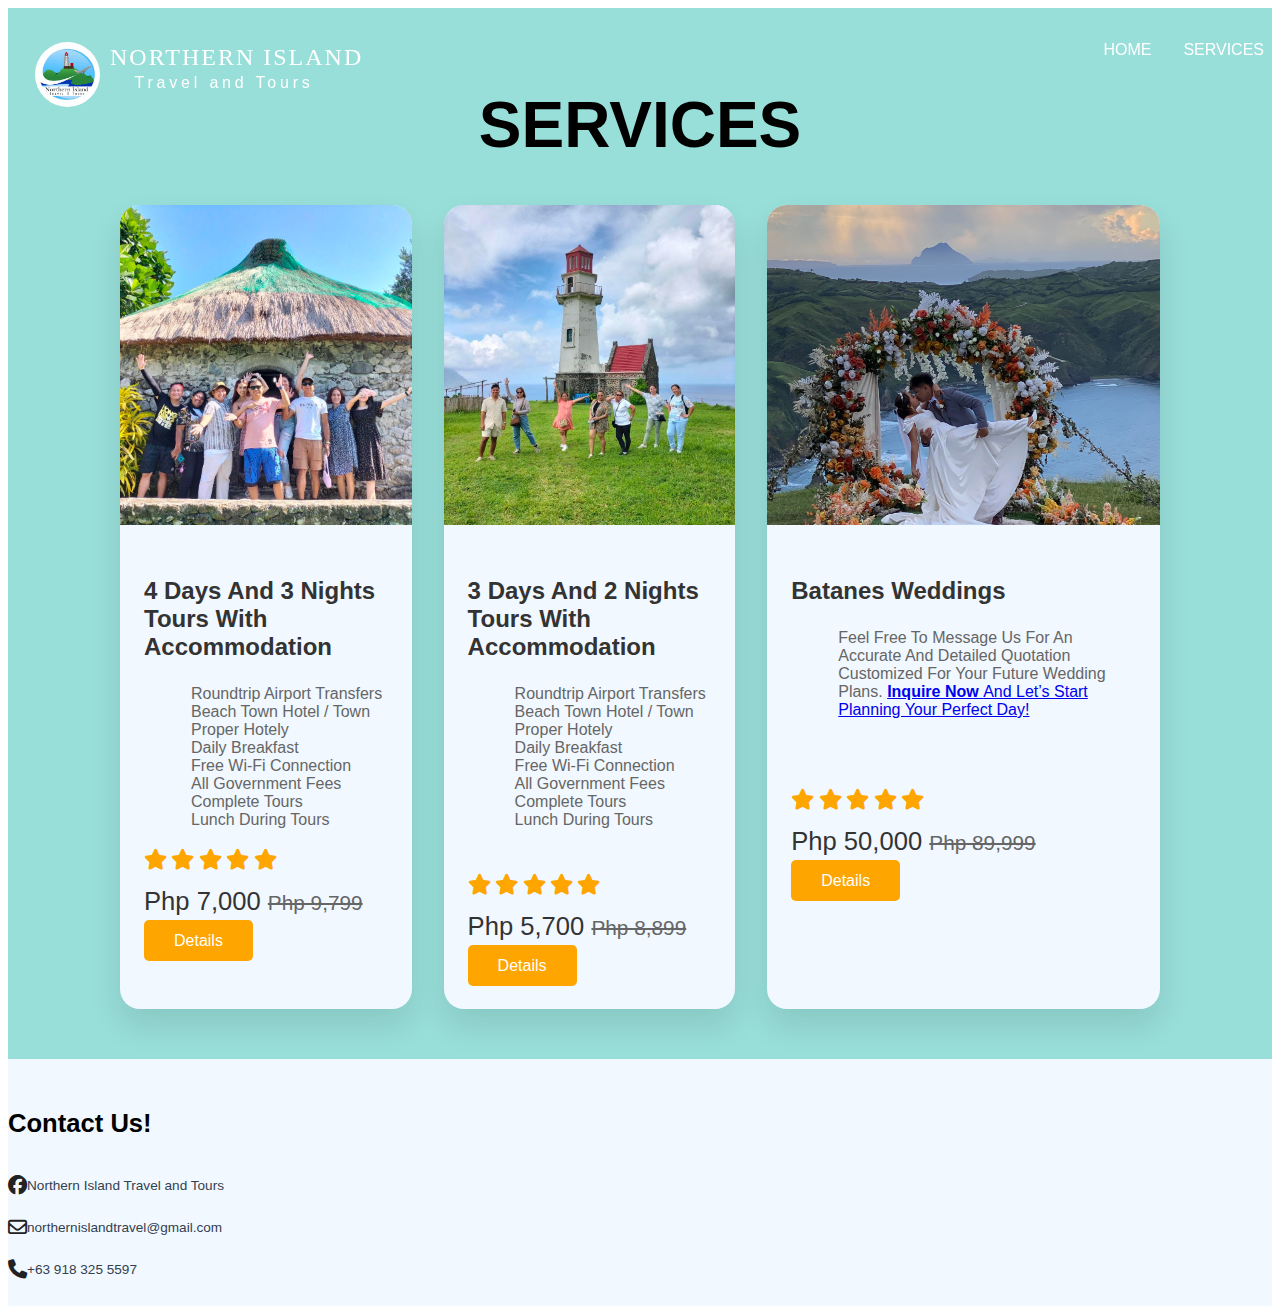
<file: services.html>
<!DOCTYPE html>
<html lang="en">

<head>
    <meta charset="UTF-8" />
    <meta name="viewport" content="width=device-width, initial-scale=1.0" />
    <title>Visit Batanes</title>
    <link rel="stylesheet" href="css/navbar.css" />
    <link rel="stylesheet" href="css/services.css" />
    <link rel="stylesheet" href="css/footer.css">

    <script src="navbar.js" defer></script>
    
    <link rel="stylesheet" href="https://cdnjs.cloudflare.com/ajax/libs/font-awesome/6.5.1/css/all.min.css" />
    <link rel="stylesheet" href="https://cdn.jsdelivr.net/npm/swiper@11/swiper-bundle.min.css" />

</head>

<body>
    <nav class="navbar" id="header">
        <div class="navbar-brand">
            <img src="assets/Updates/northern-logo.jpeg" alt="logo"
                class="logo">
            <div class="brand-title">
                <h1>NORTHERN ISLAND</h1>
                <p class="tat">Travel and Tours</p>
            </div>
        </div>

        <a href="#" class="toggle-button">
            <span class="bar"></span>
            <span class="bar"></span>
            <span class="bar"></span>
        </a>
        <div class="navbar-links">
            <ul>
                <li><a href="index.html" class="navbtn">HOME</a></li>
                <li><a href="services.html" class="navbtn">SERVICES</a></li>
                
                
            </ul>
        </div>
    </nav>

    <!-- services Section Starts -->
    <section class="packages">

        <h1 class="package-title" style="margin-top: 0px;">services</h1>

        <div class="box-container" id="blur">

            <div class="box" >
                <img src="assets/Updates/4d3n.jpg" alt="Prenup Couple">
                <div class="package-content">
                    <h3>4 Days and 3 Nights Tours with Accommodation</h3>

                    <ul class="description">
                        <li>Roundtrip Airport Transfers</li>
                        <li>beach town hotel / Town Proper Hotely</li>
                        <li>daily breakfast</li>
                        <li>free wi-fi connection</li>
                        <li>All Government Fees</li>
                        <li>Complete Tours</li>
                        <li>Lunch During Tours</li>
                    </ul>

                    <div class="align1">
                        <div class="stars">
                            <i class="fas fa-star"></i>
                            <i class="fas fa-star"></i>
                            <i class="fas fa-star"></i>
                            <i class="fas fa-star"></i>
                            <i class="fas fa-star"></i>
                        </div>
                        <div class="price">Php 7,000 <span> Php 9,799</span></div>
                        <a class="details" onclick="toggle()">details</a>
                    </div>
                </div>
            </div>


            <div class="box">
                <img src="assets/Updates/3d2n.jpg" alt="Tres Marias">
                <div class="package-content">
                    <h3>3 Days and 2 Nights Tours with Accommodation</h3>

                    <ul class="description">
                        <li>Roundtrip Airport Transfers</li>
                        <li>beach town hotel / Town Proper Hotely</li>
                        <li>daily breakfast</li>
                        <li>free wi-fi connection</li>
                        <li>All Government Fees</li>
                        <li>Complete Tours</li>
                        <li>Lunch During Tours</li>
                    </ul>

                    <div class="align2">
                        <div class="stars">
                            <i class="fas fa-star"></i>
                            <i class="fas fa-star"></i>
                            <i class="fas fa-star"></i>
                            <i class="fas fa-star"></i>
                            <i class="fas fa-star"></i>
                        </div>
                        <div class="price">Php 5,700 <span> Php 8,899</span></div>
                        <a class="details" onclick="toggle()">details</a>
                    </div>
                </div>
            </div>

            <div class="box">
                <img src="assets/Updates/wedding.jpg" alt="Family Picture">
                <div class="package-content">
                    <h3>Batanes Weddings</h3>

                    <ul class="description">
                        <li>Feel free to message us for an accurate  and detailed quotation <br> customized for your  future wedding plans.
                        <a href="https://www.facebook.com/northernislandtravelandtours"><b>Inquire now </b>and let’s start planning your perfect day!</a> </li>
                    </ul>

                    <div class="align3">
                        <div class="stars">
                            <i class="fas fa-star"></i>
                            <i class="fas fa-star"></i>
                            <i class="fas fa-star"></i>
                            <i class="fas fa-star"></i>
                            <i class="fas fa-star"></i>
                        </div>
                       <div class="price">Php 50,000 <span> Php 89,999</span></div> 
                        <a class="details" onclick="toggle()">details</a>
                    </div>
                </div>
            </div>
        </div>


        <!-------------Popup Starts----------->
        <div>
            <div class="popup-content" id="popup">
                <a class="package-btn" onclick="toggle()">&times;</a>

                <div class="popup-details">

                    <h3>Inclusion For Tours and Accommodation</h3>
                    <ul>
                        <li>airport transfer round-trip</li>
                        <li>batan north tour</li>
                        <li>batan south tour</li>
                        <li>sabtang island tour</li>
                        <li>lunch during tours</li>
                        <li>all government fees</li>
                        <li>san vicente port service RT</li>
                        <li>boat fare roundtip</li>
                        <li>Municipal fee</li>
                        <li>Registration at tourist sabtang</li>
                        <li>tour guide and Driver</li>
                        <li>cogon tourist tricycle (1-2 Person)</li>
                        <li>Ac Van Service (3-12 Person)</li>
                    </ul>
                </div>
                <a class="seemore" href="package.html" style="font-size: 16px; color: white;">see More</a>

                <script type="text/javascript">
                    function toggle() {
                        var blur = document.getElementById('blur');
                        blur.classList.toggle('active')
                        var popup = document.getElementById('popup');
                        popup.classList.toggle('active')
                    }
                </script>
            </div>

        </div>


        <!--------------Popup Ends------------->
    </section>

    
    <!-- Services Section Ends -->

    <!---------------------------- footer -------------------------------->
    <footer class="grid footer" style="margin-top: 0px;">
        <span class="connect">
          <h3>Contact Us!</h3>
          <div class="contacts">
            <a href="https://www.facebook.com/northernislandtravelandtours" class="icon" target="_blank">
              <i class="fa-brands fa-facebook"></i>
              <p>Northern Island Travel and Tours</p>
            </a>
            <a href="mailto:northernislandtravel@gmail.com" class="icon">
              <i class="fa-regular fa-envelope"></i>
              <p>northernislandtravel@gmail.com</p>
            </a>
            <a href="tel:+63 967 277 3800" class="icon">
              <i class="fa-solid fa-phone"></i>
              <p>+63 918 325 5597</p>
            </a>
          </div>
        </span>
      </footer>
    <!---------------------------- footer -------------------------------->
    <script src="https://smtpjs.com/v3/smtp.js"></script>
    <script src="sendmail.js"></script>
</body>

</html>
</file>
<file: css/navbar.css>
@import url('https://fonts.googleapis.com/css2?family=Poppins&display=swap');
@import url('https://fonts.googleapis.com/css2?family=Poppins&family=Ultra&display=swap');
@import url('https://fonts.googleapis.com/css2?family=Poppins&family=Ultra&family=Viga&display=swap');
@import url('https://fonts.googleapis.com/css2?family=Montserrat+Alternates&display=swap');

.navbar {
    position: fixed;
    top: 0;
    height: 90px;
    left: 0;
    width: 100%;
    display: flex;
    justify-content: space-between;
    align-items: center;
    background-color: #fff;
    background: none;
    color: white;
    padding: 30px;
    z-index: 1000;
}
.brand-title .tat{
    margin-left: 24.5px;
    letter-spacing: 3.8px;
}
.brand-title h1{
    letter-spacing: 2px;
}
.navbar-white {
    position: relative;
    width: 100%;
    display: flex;
    justify-content: space-between;
    align-items: center;
    background-color: white;
    color: black;
    padding: 30px;
    z-index: 1000;
}

.logo {
    height: 65px;
    width: 65px;
    margin-right: 10px;
    margin-left: 5px;
    border-radius: 100%;
}

.navbar-brand {
    display: flex;
}

.brand-title {
    display: flex;
    flex-direction: column;
}

.brand-title h1 {
    font-family: "Libre Baskerville", serif;
    font-weight: 400;
    font-style: normal;
    font-size: 1.5rem;
    margin-bottom: -10px;
    margin-top: 2.5px;
}

.navbar-links {
    height: 190%;
    float: right;
    margin-right: 30px;
    padding-top: 70px;
}

.navbar-links ul {
    display: flex;
    margin: 0;
    padding: 0;
}

.navbar-links li {
    list-style: none;
}



.navbar-links-white {
    height: 100%;
    float: right;
}

.navbar-links-white ul {
    display: flex;
    margin: 0;
    padding: 0;
}

.navbar-links-white li {
    list-style: none;
}

.navbtn {
    display: block;
    text-decoration: none;
    color: white;
    padding: 1rem;
}

.navbtn-white {
    display: block;
    text-decoration: none;
    color: black;
    padding: 1rem;
}

.navbar-links li:hover {
    text-decoration: underline;
    color: #fff;
    border-radius: 10px;
    transition: 300ms;
    transition: transform 0.3s ease-in-out;
    
}

.navbar-links-white li:hover {
    text-decoration: underline;
    color: #fff;
    border-radius: 10px;
    transition: 300ms;
    transition: transform 0.3s ease-in-out;
}


.toggle-button {
    position: absolute;
    top: .75rem;
    right: 1rem;
    display: none;
    flex-direction: column;
    justify-content: space-between;
    width: 30px;
    height: 21px;
}

ul .dropdown {
    position: absolute;
    z-index: 999;
    display: none;
}

ul li:hover ul.dropdown {
    display: block;
}

ul .dropdown li {
    flex-direction: column;
    margin: 0 auto;
}

.toggle-button .bar {
    height: 3px;
    width: 100%;
    background-color: white;
    border-radius: 10px;
}

@media (max-width: 800px) {
    .navbar {
        padding: 0.75px;
        flex-direction: column;
        align-items: flex-start;
    }
    .toggle-button .bar{
        margin-top: 5px;
    }
    .navbtn{
        margin-top: 5px;
    }

    .toggle-button {
        display: flex;
        
    }

    .navbar-links {
        display: none;
        width: 100%;
    }

    .navbar-links ul {
        width: 100%;
        flex-direction: column;
    }

    /*Clicking the toggle button will show the choices in the left side, bellow the toggle button*/
    .navbar-links ul li {
        text-align: right;
        margin-top: -10px;
    }

    .navbar-links ul li a {
        padding: .5rem 1rem;
    }

    .navbar-links.active {
        display: flex;
    }
    /*the three line colors in phone size*/
    .toggle-button .bar {
        height: 3px;
        width: 100%;
        background-color: white;
        border-radius: 10px;
    }
}
</file>
<file: css/services.css>
.brand-title p{
    margin-top: 13px;
}
body {
    font-family: "DM Sans", sans-serif;
    font-optical-sizing: auto;
    font-weight: normal;
    font-style: normal;
}
.grid{
    padding-bottom: 15px;
}

@media only screen and (max-width: 767px){
    .package-title{
        font-size: 10px;
    }
    .navbar-links-white{
        display: flex;
        flex-direction: column;
    }
}

.packages{
    background: #98DED9;
    margin: 0px;
}

.packages .package-title{
    text-align: center;
    text-transform: uppercase;
    padding-top: 80px;
    font-size: 4rem;
    font-weight: bolder;
    color: black;
}



.packages .box-container{
    display: flex;
    flex-wrap: nowrap;
    gap: 2rem;
    margin: 0 7rem;
}

.packages .box-container .box{
    margin-bottom: 50px;
    border-radius: 20px;
    overflow: hidden;
    box-shadow: 0 1rem 2rem rgba(0, 0, 0, .1);
    background-color: #F1F8FF;
}

.packages .box-container .box img{
    height: 20rem;
    width: 100%;
    object-fit: cover;
    object-position: center;
}

.packages .box-container .box .package-content{
    padding: 1.5rem;
    margin-bottom: 10px;
}

.packages .box-container .box .package-content h3{
    font-size:1.5rem;
    color: #333;
    text-transform: capitalize;
    
}

.packages .box-container .box .package-content h3 i{
    font-size: 1.7rem;
    /* color: orange; */
    margin-right: 1.3rem;
}

.packages .box-container .box .package-content .description{
    font-size: 16px;
    color: #666;
    list-style: none;
    text-transform: capitalize;
    margin: 10px 0 0 7px;
    
}

.packages .box-container .box .package-content .stars i{
    font-size:1.3rem;
    color: orange;
    margin-top: 20px;
}

.packages .box-container .box .package-content .price{
    font-size: 1.6rem;
    color: #333;
    margin: 1rem 0;
}

.packages .box-container .box .package-content span{
    color: #666;
    font-size: 1.3rem;
    text-decoration: line-through;
}

.packages .box-container .box .package-content .details{
    text-transform: capitalize;
    color: #ffffff;
    background-color: orange;
    padding: 12px 30px;
    border-radius: 5px;
    margin: 2rem 0;
}

.packages .box-container .box .package-content .align2{
    margin-top: 25px;
}

.packages .box-container .box .package-content .align3{
    margin-top: 50px;
}

.box-container#blur.active{
    filter: blur(10px);
}

@media screen and (max-width: 1200px) {
    .packages .box-container{
        display: flex;
        flex-direction: column;
        gap: 1.5rem;
        margin: 0 3.5rem;
        flex-wrap: wrap;
    }
    .popup-details{
        margin-left: 0px;
    }
}

.package-btn{
    position: relative;
    /*margin-left: 480px;*/
}



/* ---popup starts--- */
#popup{
    position: fixed;
    top: 50%;
    left: 40%;
    transform: translate(-50%, -50%);
    padding: 5px 20px 30px 10px;
    border-radius: 8px;
    box-shadow: 0 5px 30px rgba(0, 0, 0, .30);
    background: #d0dbcb;
    visibility: hidden;
    opacity: 0;
    transition: 0.5s;
    z-index: 10001;
}

#popup.active{
    visibility: visible;
    opacity: 1;
    transition: 0.5s;
}

.popup-content{
    margin: 0 0 20px 50px;
}

.popup-content h1{
    text-transform: uppercase;
    margin: 0 0 15px 0;
}

.popup-content ul li{
    list-style: none;
    text-transform: capitalize;
    font-size: 17px;
    margin: 0 0 3px 60px;
}

#popup a{
    padding: 8px;
    color: #111;
    border: none;
    cursor: pointer;
    font-size: 28px;
}

.popup-details{
    margin: 5px 0 30px 30px;
}

.seemore {
    text-transform: capitalize;
    background-color: rgba(158, 187, 152, 0.659);
    border-radius: 5px;
    margin-left:25px;
}

.seemore:hover{
    background-color: rgba(91, 224, 95, 0.366);
}










/* Itinerary Starts  */
summary{
    background-color: #84848487;
    color: white;
    padding: 20px 30px;
    border-radius: 10px;
    margin: 15px auto;
    cursor: pointer;
    text-transform: uppercase;
}

summary:hover{
    background-color: #65725987;
    color: #333;
}

.itinerary{
    background: rgba(167, 223, 130, 0.26);
    text-align: center;
    padding: 20px;
    height: auto;
    margin-top: -50px;
    padding-bottom: 10%;
}

.itinerary .itinerary-title{
    margin-top: 80px;
    position: relative;
    text-transform: uppercase;
    font-size: 4rem;
    font-weight: bolder;
    color: #333;
}

.faq_body{
    background-color: #98DED9;
    border-radius: 10px;
    padding: 30px 10px;
    width: 80%;
    margin-left: 10%;
    display: flex;
    column-gap: 50px;
}
.head1{
    top: 10px;
    text-transform: uppercase;
}

.faq_body .faq_container,.faq_container2{
    margin: 0 auto;
    max-width: 400px;
    padding: auto;
    position: relative;
}

.faq_container .days{
    display: flex;
    column-gap: 20px;
    font-size: 14px;
    text-transform: uppercase;
    text-align: justify;
}

.faq_container ul li{
    list-style: none;
    margin-bottom: 3px;
}

.faq_container .day_tour ul li{
    list-style: disc;
}

.faq_container .day_tour{
    text-transform: capitalize;
}

.faq_container .day_tour h4{
    text-transform: uppercase;
    margin-bottom: 5px;
    margin-top: 5px;
}

.head2{
    margin-bottom: 40px;
    text-transform: uppercase;
}

.faq_container2 .days{
    display: flex;
    column-gap: 20px;
    font-size: 14px;
    text-transform: uppercase;
    text-align: justify;
}

.faq_container2 .days_tour{
    text-transform: capitalize;
    text-align: justify;
}

.faq_container2 ul li{
    list-style: none;
    text-align: justify;
}

.faq_container2 .days_tour ul li{
    list-style: disc;
    text-align: justify;
}

.faq_container2 .days_tour h4{
    text-transform: uppercase;
    margin-bottom: 5px;
    margin-top: 16px;
}
</file>
<file: css/footer.css>
.grid {
    margin-top: 50px;
    display: flex;
}

.footer {
    background-color: #F1F8FF;
    padding-top: 25px;
}

.logo-container {
    flex: 1;
}

.footer .logo {
    margin-left: 50px;
    height: 200px;
    width: 200px;
}

.connect {
    flex: 1;
}

.connect h3 {
    font-size: 1.6rem;
}

.contacts {
    flex: 1;
    display: flex;
    flex-direction: column;
}

.contacts .icon {
    display: flex;
    align-items: center;
    text-decoration: none;
    color: #222222;
    transition: transform 0.3s ease-in-out;
    font-size: 1.2rem;
}

.contacts .icon:hover {
    cursor: pointer;
    transform: translateY(-2px);
}

.contacts .icon p {
    font-size: 0.85rem;
    color: #343F4F;
}


@media screen and (max-width: 1200px) {
    .grid {
        flex-direction: column;
        align-items: center;
    }

}
</file>
